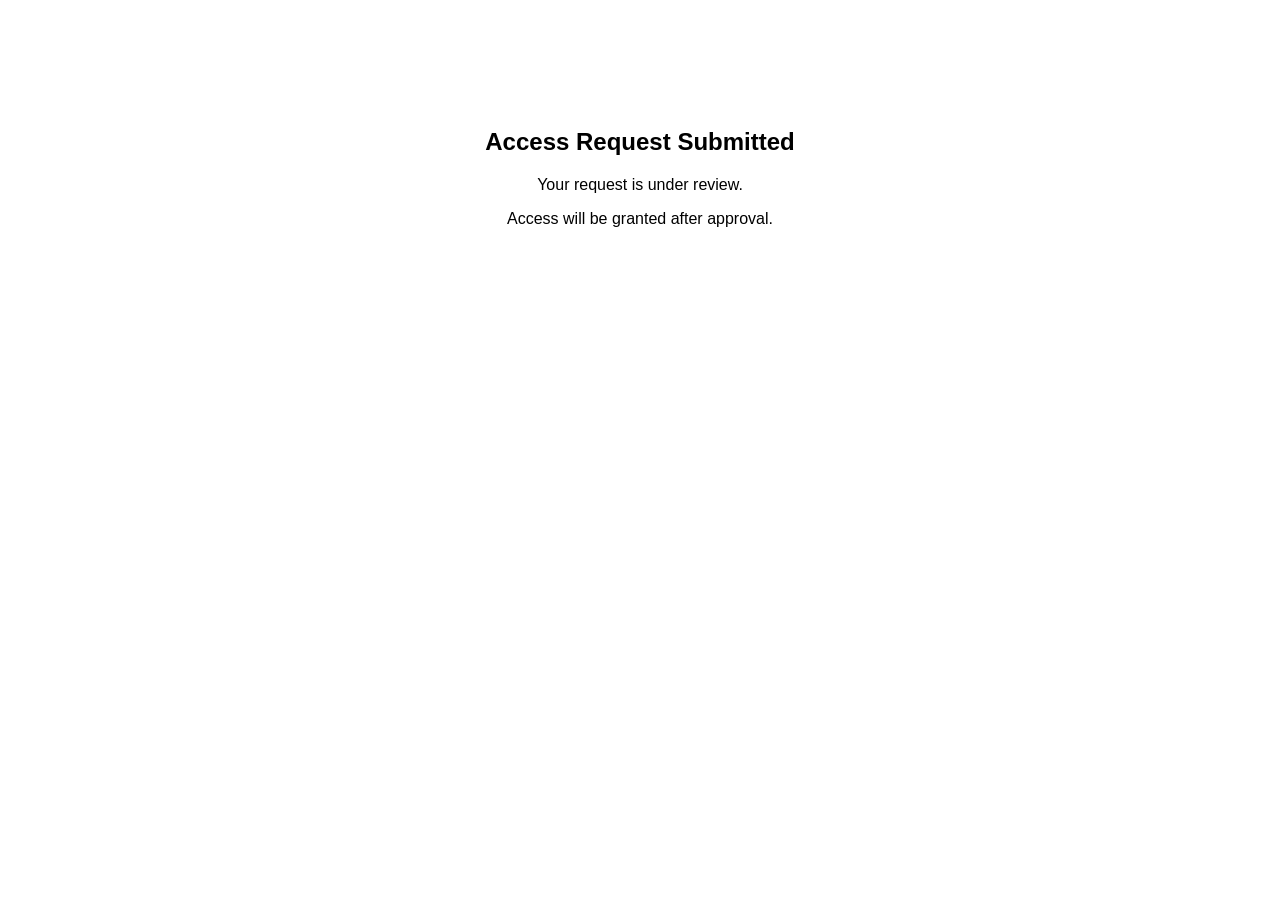
<file: pending.html>
<!DOCTYPE html>
<html lang="en">

<head>

  <meta charset="UTF-8">

  <meta name="viewport"
        content="width=device-width, initial-scale=1.0">

  <title>Pending Approval</title>

</head>

<body style="font-family:Arial;text-align:center;padding-top:100px;">

  <h2>Access Request Submitted</h2>

  <p>
    Your request is under review.
  </p>

  <p>
    Access will be granted after approval.
  </p>

</body>

</html>
</file>
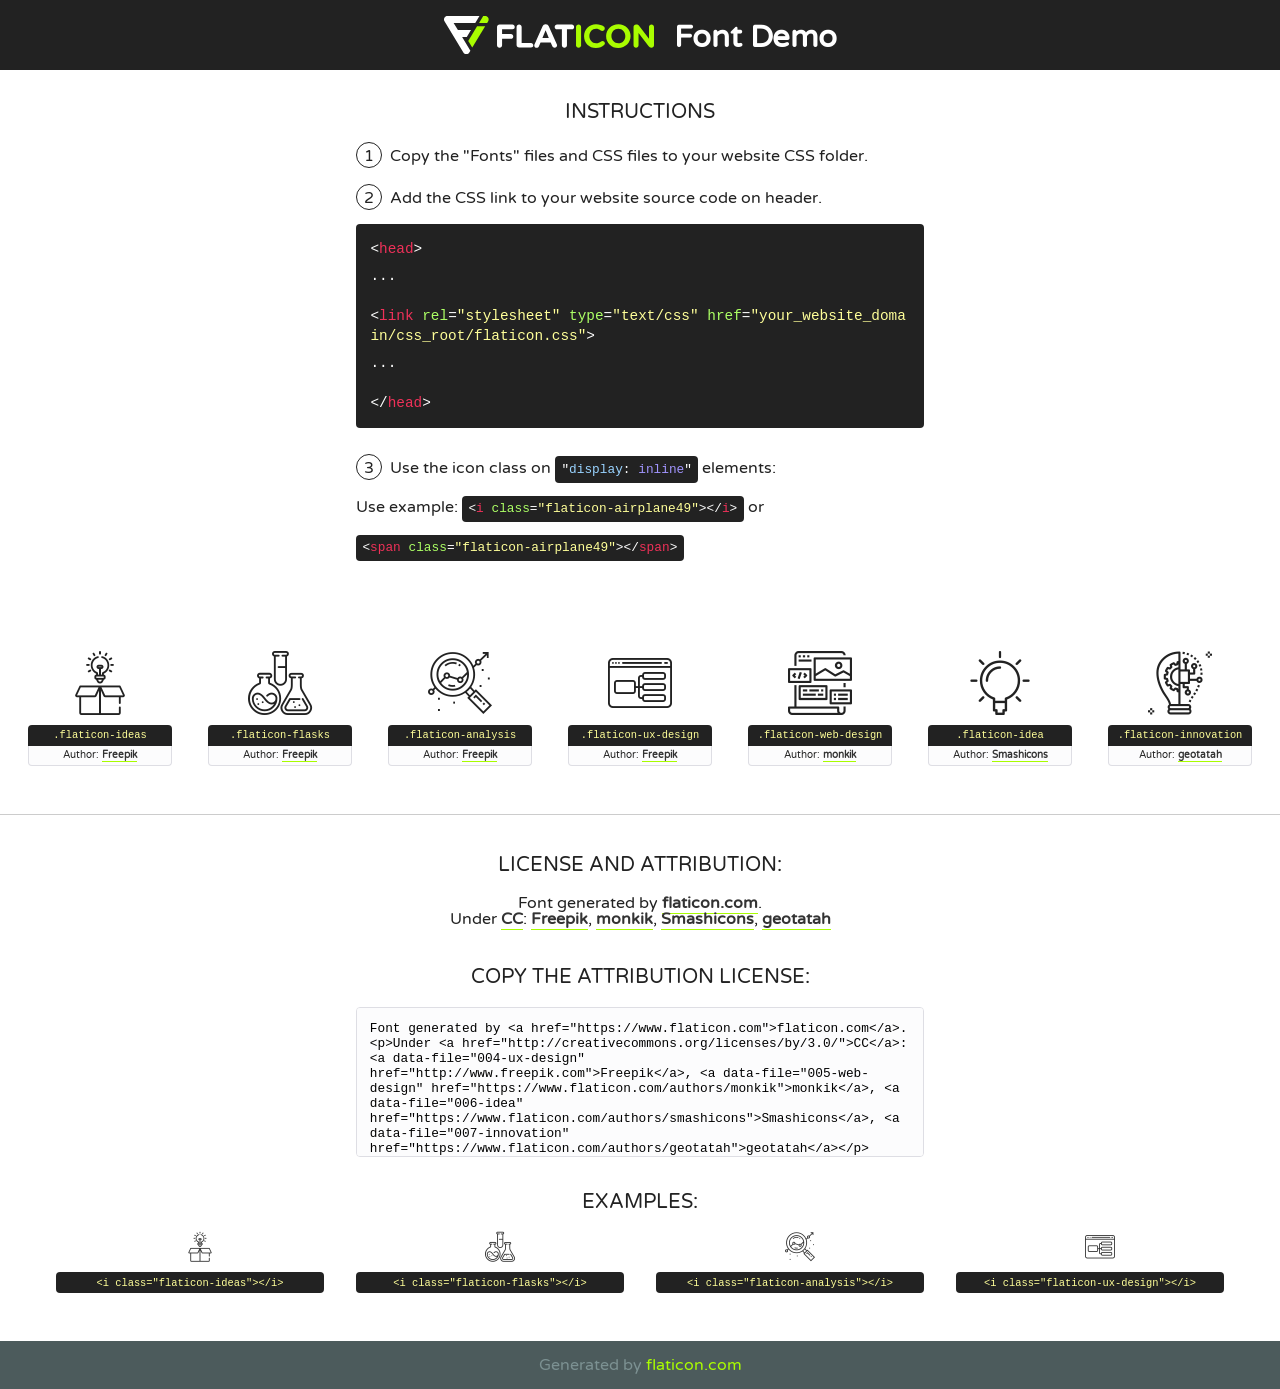
<file: fonts/flaticon/font/flaticon.html>
<!DOCTYPE html>
<!--
  Flaticon icon font: Flaticon
  Creation date: 20/03/2019 02:18
-->
<html>
<!DOCTYPE html>
<html>

<head>
    <title>Flaticon WebFont</title>
    <link href="http://fonts.googleapis.com/css?family=Varela+Round" rel="stylesheet" type="text/css" />
    <link rel="stylesheet" type="text/css" href="flaticon.css">
    <meta charset="UTF-8">
    <style>
    html, body, div, span, applet, object, iframe,
    h1, h2, h3, h4, h5, h6, p, blockquote, pre,
    a, abbr, acronym, address, big, cite, code,
    del, dfn, em, img, ins, kbd, q, s, samp,
    small, strike, strong, sub, sup, tt, var,
    b, u, i, center,
    dl, dt, dd, ol, ul, li,
    fieldset, form, label, legend,
    table, caption, tbody, tfoot, thead, tr, th, td,
    article, aside, canvas, details, embed, 
    figure, figcaption, footer, header, hgroup, 
    menu, nav, output, ruby, section, summary,
    time, mark, audio, video {
        margin: 0;
        padding: 0;
        border: 0;
        font-size: 100%;
        font: inherit;
        vertical-align: baseline;
    }
    /* HTML5 display-role reset for older browsers */
    article, aside, details, figcaption, figure, 
    footer, header, hgroup, menu, nav, section {
        display: block;
    }
    body {
        line-height: 1;
    }
    ol, ul {
        list-style: none;
    }
    blockquote, q {
        quotes: none;
    }
    blockquote:before, blockquote:after,
    q:before, q:after {
        content: '';
        content: none;
    }
    table {
        border-collapse: collapse;
        border-spacing: 0;
    }
    body {
        font-family: 'Varela Round', Helvetica, Arial, sans-serif;
        font-size: 16px;
        color: #222;
    }
    a {
        color: #333;
        border-bottom: 1px solid #a9fd00;
        font-weight: bold;
        text-decoration: none;
    }
    * {
        -moz-box-sizing: border-box;
        -webkit-box-sizing: border-box;
        box-sizing: border-box;
        margin: 0;
        padding: 0;
    }
    [class^="flaticon-"]:before, [class*=" flaticon-"]:before, [class^="flaticon-"]:after, [class*=" flaticon-"]:after {
        font-family: Flaticon;
        font-size: 30px;
        font-style: normal;
        margin-left: 20px;
        color: #333;
    }
    .wrapper {
        max-width: 600px;
        margin: auto;
        padding: 0 1em;
    }
    .title {
        font-size: 1.25em;
        text-align: center;
        margin-bottom: 1em;
        text-transform: uppercase;
    }
    header {
        text-align: center;
        background-color: #222;
        color: #fff;
        padding: 1em;
    }
    header .logo {
        width: 210px;
        height: 38px;
        display: inline-block;
        vertical-align: middle;
        margin-right: 1em;
        border: none;
    }
    header strong {
        font-size: 1.95em;
        font-weight: bold;
        vertical-align: middle;
        margin-top: 5px;
        display: inline-block;
    }
    .demo {
        margin: 2em auto;
        line-height: 1.25em;
    }
    .demo ul li {
        margin-bottom: 1em;
    }
    .demo ul li .num {
        color: #222;
        border-radius: 20px;
        display: inline-block;
        width: 26px;
        padding: 3px;
        height: 26px;
        text-align: center;
        margin-right: 0.5em;
        border: 1px solid #222;
    }
    .demo ul li code {
        background-color: #222;
        border-radius: 4px;
        padding: 0.25em 0.5em;
        display: inline-block;
        color: #fff;
        font-family: Consolas,Monaco,Lucida Console,Liberation Mono,DejaVu Sans Mono,Bitstream Vera Sans Mono,Courier New, monospace;
        font-weight: lighter;
        margin-top: 1em;
        font-size: 0.8em;
        word-break: break-all;
    }
    .demo ul li code.big {
        padding: 1em;
        font-size: 0.9em;
    }
    .demo ul li code .red {
        color: #EF3159;
    }
    .demo ul li code .green {
        color: #ACFF65;
    }
    .demo ul li code .yellow {
        color: #FFFF99;
    }
    .demo ul li code .blue {
        color: #99D3FF;
    }
    .demo ul li code .purple {
        color: #A295FF;
    }
    .demo ul li code .dots {
        margin-top: 0.5em;
        display: block;
    }
    #glyphs {
        border-bottom: 1px solid #ccc;
        padding: 2em 0;
        text-align: center;
    }
    .glyph {
        display: inline-block;
        width: 9em;
        margin: 1em;
        text-align: center;
        vertical-align: top;
        background: #FFF;
    }
    .glyph .glyph-icon {
        padding: 10px;
        display: block;
        font-family:"Flaticon";
        font-size: 64px;
        line-height: 1;
    }
    .glyph .glyph-icon:before {
        font-size: 64px;
        color: #222;
        margin-left: 0;
    }
    .class-name {
        font-size: 0.65em;
        background-color: #222;
        color: #fff;
        border-radius: 4px 4px 0 0;
        padding: 0.5em;
        color: #FFFF99;
        font-family: Consolas,Monaco,Lucida Console,Liberation Mono,DejaVu Sans Mono,Bitstream Vera Sans Mono,Courier New, monospace;
    }
    .author-name {
        font-size: 0.6em;
        background-color: #fcfcfd;
        border: 1px solid #DEDEE4;
        border-top: 0;
        border-radius: 0 0 4px 4px;
        padding: 0.5em;
    }
    .class-name:last-child {
        font-size: 10px;
        color:#888;
    }
    .class-name:last-child a {
        font-size: 10px;
        color:#555;
    }
    .class-name:last-child a:hover {
        color:#a9fd00;
    }
    .glyph > input {
        display: block;
        width: 100px;
        margin: 5px auto;
        text-align: center;
        font-size: 12px;
        cursor: text;
    }
    .glyph > input.icon-input {
        font-family:"Flaticon";
        font-size: 16px;
        margin-bottom: 10px;
    }
    .attribution .title {
        margin-top: 2em;
    }
    .attribution textarea {
        background-color: #fcfcfd;
        padding: 1em;
        border: none;
        box-shadow: none;
        border: 1px solid #DEDEE4;
        border-radius: 4px;
        resize: none;
        width: 100%;
        height: 150px;
        font-size: 0.8em;
        font-family: Consolas,Monaco,Lucida Console,Liberation Mono,DejaVu Sans Mono,Bitstream Vera Sans Mono,Courier New, monospace;
        -webkit-appearance: none;
    }
    .iconsuse {
        margin: 2em auto;
        text-align: center;
        max-width: 1200px;
    }
    .iconsuse:after {
        content: '';
        display: table;
        clear: both;
    }
    .iconsuse .image {
        float: left;
        width: 25%;
        padding: 0 1em;
    }
    .iconsuse .image p {
        margin-bottom: 1em;
    }
    .iconsuse .image span {
        display: block;
        font-size: 0.65em;
        background-color: #222;
        color: #fff;
        border-radius: 4px;
        padding: 0.5em;
        color: #FFFF99;
        margin-top: 1em;
        font-family: Consolas,Monaco,Lucida Console,Liberation Mono,DejaVu Sans Mono,Bitstream Vera Sans Mono,Courier New, monospace;
    }
    #footer {
        text-align: center;
        background-color: #4C5B5C;
        color: #7c9192;
        padding: 1em;
    }
    #footer a {
        border: none;
        color: #a9fd00;
        font-weight: normal;
    }
    @media (max-width: 960px) {
        .iconsuse .image {
            width: 50%;
        }
    }
    @media (max-width: 560px) {
        .iconsuse .image {
            width: 100%;
        }
    }
    </style>
</head>

<body class="characters-off">

    <header>
        <a href="https://www.flaticon.com" target="_blank" class="logo">
            <svg version="1.1" xmlns="http://www.w3.org/2000/svg" xmlns:xlink="http://www.w3.org/1999/xlink" xmlns:a="http://ns.adobe.com/AdobeSVGViewerExtensions/3.0/" viewBox="0 0 560.875 102.036" enable-background="new 0 0 560.875 102.036" xml:space="preserve">
                <defs>
                </defs>
                <g>
                    <g class="letters">
                        <path fill="#ffffff" d="M141.596,29.675c0-3.777,2.985-6.767,6.764-6.767h34.438c3.426,0,6.15,2.728,6.15,6.15
                        c0,3.43-2.724,6.149-6.15,6.149h-27.674v13.091h23.719c3.429,0,6.151,2.724,6.151,6.15c0,3.43-2.723,6.149-6.151,6.149h-23.719
                        v17.574c0,3.773-2.986,6.761-6.764,6.761c-3.779,0-6.764-2.989-6.764-6.761V29.675z"></path>
                        <path fill="#ffffff" d="M193.844,29.149c0-3.781,2.985-6.767,6.764-6.767c3.776,0,6.763,2.985,6.763,6.767v42.957h25.039
                        c3.426,0,6.149,2.726,6.149,6.153c0,3.425-2.723,6.15-6.149,6.15h-31.802c-3.779,0-6.764-2.986-6.764-6.768V29.149z"></path>
                        <path fill="#ffffff" d="M241.891,75.71l21.438-48.407c1.492-3.341,4.215-5.357,7.906-5.357h0.792
                        c3.686,0,6.323,2.017,7.815,5.357l21.439,48.407c0.436,0.967,0.701,1.845,0.701,2.723c0,3.602-2.809,6.501-6.414,6.501
                        c-3.161,0-5.269-1.845-6.499-4.655l-4.132-9.661h-27.059l-4.301,10.102c-1.144,2.631-3.426,4.214-6.237,4.214
                        c-3.517,0-6.24-2.81-6.24-6.325C241.1,77.64,241.451,76.677,241.891,75.71z M279.932,58.666l-8.521-20.297l-8.526,20.297H279.932
                        z"></path>
                        <path fill="#ffffff" d="M314.864,35.387H301.86c-3.429,0-6.239-2.813-6.239-6.238c0-3.429,2.811-6.24,6.239-6.24h39.533
                        c3.426,0,6.237,2.811,6.237,6.24c0,3.425-2.811,6.238-6.237,6.238h-13.001v42.785c0,3.773-2.99,6.761-6.764,6.761
                        c-3.779,0-6.764-2.989-6.764-6.761V35.387z"></path>
                        <path fill="#A9FD00" d="M352.615,29.149c0-3.781,2.985-6.767,6.767-6.767c3.774,0,6.761,2.985,6.761,6.767v49.024
                        c0,3.773-2.987,6.761-6.761,6.761c-3.781,0-6.767-2.989-6.767-6.761V29.149z"></path>
                        <path fill="#A9FD00" d="M374.132,53.836v-0.179c0-17.481,13.178-31.801,32.065-31.801c9.22,0,15.459,2.458,20.557,6.238
                        c1.402,1.054,2.637,2.985,2.637,5.357c0,3.692-2.985,6.59-6.681,6.59c-1.845,0-3.071-0.702-4.044-1.319
                        c-3.776-2.813-7.729-4.393-12.562-4.393c-10.364,0-17.831,8.611-17.831,19.154v0.173c0,10.542,7.291,19.329,17.831,19.329
                        c5.715,0,9.492-1.756,13.359-4.834c1.049-0.874,2.458-1.491,4.039-1.491c3.429,0,6.325,2.813,6.325,6.236
                        c0,2.106-1.056,3.78-2.282,4.834c-5.539,4.834-12.036,7.733-21.878,7.733C387.572,85.464,374.132,71.493,374.132,53.836z"></path>
                        <path fill="#A9FD00" d="M433.009,53.836v-0.179c0-17.481,13.79-31.801,32.766-31.801c18.981,0,32.592,14.143,32.592,31.628v0.173
                        c0,17.483-13.785,31.807-32.769,31.807C446.625,85.464,433.009,71.32,433.009,53.836z M484.224,53.836v-0.179
                        c0-10.539-7.725-19.326-18.626-19.326c-10.893,0-18.449,8.611-18.449,19.154v0.173c0,10.542,7.73,19.329,18.626,19.329
                        C476.676,72.986,484.224,64.378,484.224,53.836z"></path>
                        <path fill="#A9FD00" d="M506.233,29.321c0-3.774,2.99-6.763,6.767-6.763h1.401c3.252,0,5.183,1.583,7.029,3.953l26.093,34.265
                        V29.059c0-3.692,2.99-6.677,6.681-6.677c3.683,0,6.671,2.985,6.671,6.677v48.934c0,3.78-2.987,6.765-6.764,6.765h-0.436
                        c-3.257,0-5.188-1.581-7.034-3.953l-27.056-35.492v32.944c0,3.687-2.985,6.676-6.678,6.676c-3.683,0-6.673-2.989-6.673-6.676
                        V29.321z"></path>
                    </g>
                    <g class="insignia">
                        <path fill="#ffffff" d="M48.372,56.137h12.517l11.156-18.537H37.186L25.688,18.539h57.825L94.668,0H9.271
                        C5.925,0,2.842,1.801,1.198,4.716c-1.644,2.907-1.593,6.482,0.134,9.343l50.38,83.501c1.678,2.781,4.689,4.476,7.938,4.476
                        c3.246,0,6.257-1.695,7.935-4.476l2.898-4.804L48.372,56.137z"></path>
                        <g class="i">
                            <path fill="#A9FD00" d="M93.575,18.539h0.031v0.004l21.652,0.004l2.705-4.488c1.727-2.861,1.778-6.436,0.133-9.343
                            C116.454,1.801,113.371,0,110.026,0h-5.294L93.575,18.539z"></path>
                            <polygon fill="#A9FD00" points="88.291,27.356 64.725,66.486 75.519,84.404 109.942,27.356"></polygon>
                        </g>
                    </g>
                </g>
            </svg>
        </a>
        <strong>Font Demo</strong>
    </header>


    <section class="demo wrapper">

        <p class="title">Instructions</p>

        <ul>
            <li>
                <span class="num">1</span>Copy the "Fonts" files and CSS files to your website CSS folder.
            </li>
            <li>
                <span class="num">2</span>Add the CSS link to your website source code on header.
                <code class="big">
                    &lt;<span class="red">head</span>&gt;
                    <br/><span class="dots">...</span>
                    <br/>&lt;<span class="red">link</span> <span class="green">rel</span>=<span class="yellow">"stylesheet"</span> <span class="green">type</span>=<span class="yellow">"text/css"</span> <span class="green">href</span>=<span class="yellow">"your_website_domain/css_root/flaticon.css"</span>&gt;
                    <br/><span class="dots">...</span>
                    <br/>&lt;/<span class="red">head</span>&gt;
                </code>
            </li>

            <li>
                <p>
                    <span class="num">3</span>Use the icon class on <code>"<span class="blue">display</span>:<span class="purple"> inline</span>"</code> elements:
                    <br />
                    Use example: <code>&lt;<span class="red">i</span> <span class="green">class</span>=<span class="yellow">&quot;flaticon-airplane49&quot;</span>&gt;&lt;/<span class="red">i</span>&gt;</code> or <code>&lt;<span class="red">span</span> <span class="green">class</span>=<span class="yellow">&quot;flaticon-airplane49&quot;</span>&gt;&lt;/<span class="red">span</span>&gt;</code>
            </li>
        </ul>

    </section>




   <section id="glyphs">          
    
      
        <div class="glyph"><div class="glyph-icon flaticon-ideas"></div>
            <div class="class-name">.flaticon-ideas</div>
            <div class="author-name">Author: <a data-file="001-ideas" href="http://www.freepik.com">Freepik</a> </div> 
        </div>        
        
        <div class="glyph"><div class="glyph-icon flaticon-flasks"></div>
            <div class="class-name">.flaticon-flasks</div>
            <div class="author-name">Author: <a data-file="002-flasks" href="http://www.freepik.com">Freepik</a> </div> 
        </div>        
        
        <div class="glyph"><div class="glyph-icon flaticon-analysis"></div>
            <div class="class-name">.flaticon-analysis</div>
            <div class="author-name">Author: <a data-file="003-analysis" href="http://www.freepik.com">Freepik</a> </div> 
        </div>        
        
        <div class="glyph"><div class="glyph-icon flaticon-ux-design"></div>
            <div class="class-name">.flaticon-ux-design</div>
            <div class="author-name">Author: <a data-file="004-ux-design" href="http://www.freepik.com">Freepik</a> </div> 
        </div>        
        
        <div class="glyph"><div class="glyph-icon flaticon-web-design"></div>
            <div class="class-name">.flaticon-web-design</div>
            <div class="author-name">Author: <a data-file="005-web-design" href="https://www.flaticon.com/authors/monkik">monkik</a> </div> 
        </div>        
        
        <div class="glyph"><div class="glyph-icon flaticon-idea"></div>
            <div class="class-name">.flaticon-idea</div>
            <div class="author-name">Author: <a data-file="006-idea" href="https://www.flaticon.com/authors/smashicons">Smashicons</a> </div> 
        </div>        
        
        <div class="glyph"><div class="glyph-icon flaticon-innovation"></div>
            <div class="class-name">.flaticon-innovation</div>
            <div class="author-name">Author: <a data-file="007-innovation" href="https://www.flaticon.com/authors/geotatah">geotatah</a> </div> 
        </div>        
        

    </section>



    <section class="attribution wrapper"   style="text-align:center;">

      <div class="title">License and attribution:</div><div class="attrDiv">Font generated by <a href="https://www.flaticon.com">flaticon.com</a>. <div><p>Under <a href="http://creativecommons.org/licenses/by/3.0/">CC</a>: <a data-file="004-ux-design" href="http://www.freepik.com">Freepik</a>, <a data-file="005-web-design" href="https://www.flaticon.com/authors/monkik">monkik</a>, <a data-file="006-idea" href="https://www.flaticon.com/authors/smashicons">Smashicons</a>, <a data-file="007-innovation" href="https://www.flaticon.com/authors/geotatah">geotatah</a></p>  </div>
      </div>
      <div class="title">Copy the Attribution License:</div>

    <textarea onclick="this.focus();this.select();">Font generated by &lt;a href=&quot;https://www.flaticon.com&quot;&gt;flaticon.com&lt;/a&gt;. <p>Under <a href="http://creativecommons.org/licenses/by/3.0/">CC</a>: <a data-file="004-ux-design" href="http://www.freepik.com">Freepik</a>, <a data-file="005-web-design" href="https://www.flaticon.com/authors/monkik">monkik</a>, <a data-file="006-idea" href="https://www.flaticon.com/authors/smashicons">Smashicons</a>, <a data-file="007-innovation" href="https://www.flaticon.com/authors/geotatah">geotatah</a></p>  
     </textarea>

    </section>

    <section class="iconsuse">

          <div class="title">Examples:</div>            
             
            <div class="image">
                <p>
                    <i class="glyph-icon flaticon-ideas"></i> 
                    <span>&lt;i class=&quot;flaticon-ideas&quot;&gt;&lt;/i&gt;</span>
                </p>
            </div>
            
            <div class="image">
                <p>
                    <i class="glyph-icon flaticon-flasks"></i> 
                    <span>&lt;i class=&quot;flaticon-flasks&quot;&gt;&lt;/i&gt;</span>
                </p>
            </div>
            
            <div class="image">
                <p>
                    <i class="glyph-icon flaticon-analysis"></i> 
                    <span>&lt;i class=&quot;flaticon-analysis&quot;&gt;&lt;/i&gt;</span>
                </p>
            </div>
            
            <div class="image">
                <p>
                    <i class="glyph-icon flaticon-ux-design"></i> 
                    <span>&lt;i class=&quot;flaticon-ux-design&quot;&gt;&lt;/i&gt;</span>
                </p>
            </div>
                       
        </div>
                            
    </section>

<div id="footer">
    <div>Generated by <a href="https://www.flaticon.com">flaticon.com</a>
    </div>
</div>



</body>
</html>
</file>
<file: fonts/flaticon/font/flaticon.css>
/*
  	Flaticon icon font: Flaticon
  	Creation date: 20/03/2019 02:18
  	*/

@font-face {
  font-family: "Flaticon";
  src: url("./Flaticon.eot");
  src: url("./Flaticon.eot?#iefix") format("embedded-opentype"),
       url("./Flaticon.woff2") format("woff2"),
       url("./Flaticon.woff") format("woff"),
       url("./Flaticon.ttf") format("truetype"),
       url("./Flaticon.svg#Flaticon") format("svg");
  font-weight: normal;
  font-style: normal;
}

@media screen and (-webkit-min-device-pixel-ratio:0) {
  @font-face {
    font-family: "Flaticon";
    src: url("./Flaticon.svg#Flaticon") format("svg");
  }
}

[class^="flaticon-"]:before, [class*=" flaticon-"]:before,
[class^="flaticon-"]:after, [class*=" flaticon-"]:after {   
  font-family: Flaticon;
        font-size: 20px;
font-style: normal;
margin-left: 20px;
}

.flaticon-ideas:before { content: "\f100"; }
.flaticon-flasks:before { content: "\f101"; }
.flaticon-analysis:before { content: "\f102"; }
.flaticon-ux-design:before { content: "\f103"; }
.flaticon-web-design:before { content: "\f104"; }
.flaticon-idea:before { content: "\f105"; }
.flaticon-innovation:before { content: "\f106"; }
</file>
